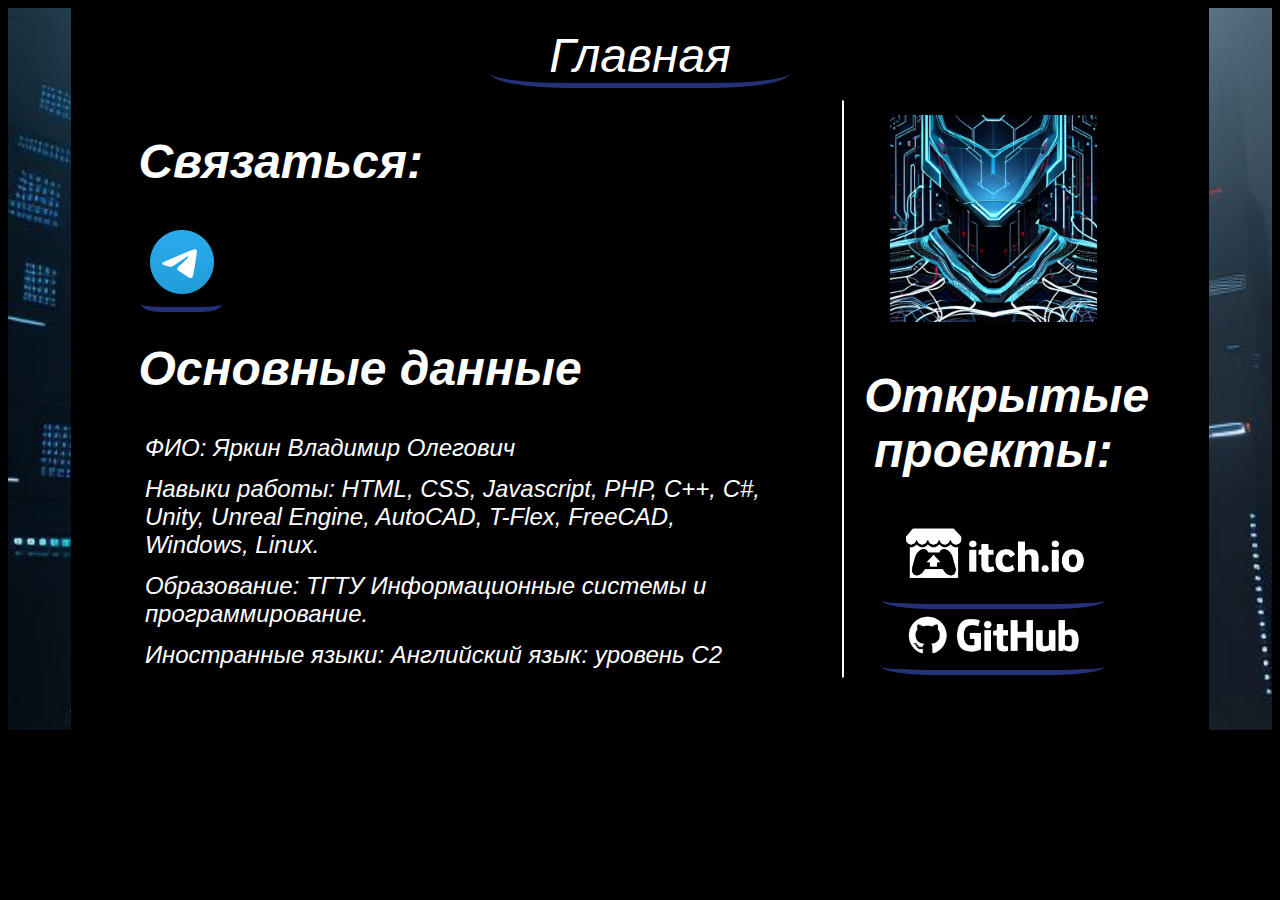
<file: index.html>
<!DOCTYPE html>
<html>
<head>
	<meta charset="utf-8">
	<meta name="viewport" content="width=device-width, initial-scale=1">
	<link rel="icon" type="image/png" sizes="196x196" href="img/favicon.png">
	<title>Личный сайт</title>
	<link rel="stylesheet" type="text/css" href="css/style.css">
</head>
<body>
<div id="wrapper">
    <nav>
        <div id="nav-navbar">
            <a href="index.html">Главная</a>
        </div>
    </nav>
    <div id="resume">
        <table>
            <td>
                <div id="contact">
                    <h1>Связаться: </h1>
                    <noscript><p>Javascript выключен, данные спрятаны для защиты от спам-ботов</p></noscript>
					<js-exe class="cont-tg"><script src="js/nojs-hide.js"></script></js-exe>
                </div>
                <h1>Основные данные</h1>
                <p>ФИО: Яркин Владимир Олегович</p>
                <p>Навыки работы: HTML, CSS, Javascript, PHP,
                    C++, C#, Unity, Unreal Engine,
                    AutoCAD, T-Flex, FreeCAD,
                    Windows, Linux.</p>
                <p>Образование: ТГТУ Информационные системы и программирование.</p>
                <p>Иностранные языки: Английский язык: уровень C2</p>
            </td>
            <td>
                <img src="img/face.png"/>
                <h1>Открытые проекты:</h1>
                <a href="https://militore.itch.io/"><img class="no-expand" src="img/itch.png"/></a>
                <a href="https://github.com/Militore/"><img class="no-expand" src="img/github.png"/></a>
            </td>
        </table>
        <script src="js/general.js"></script>
    </div>
    <footer>
		
	</footer>
</div>
</body>
</html>
</file>
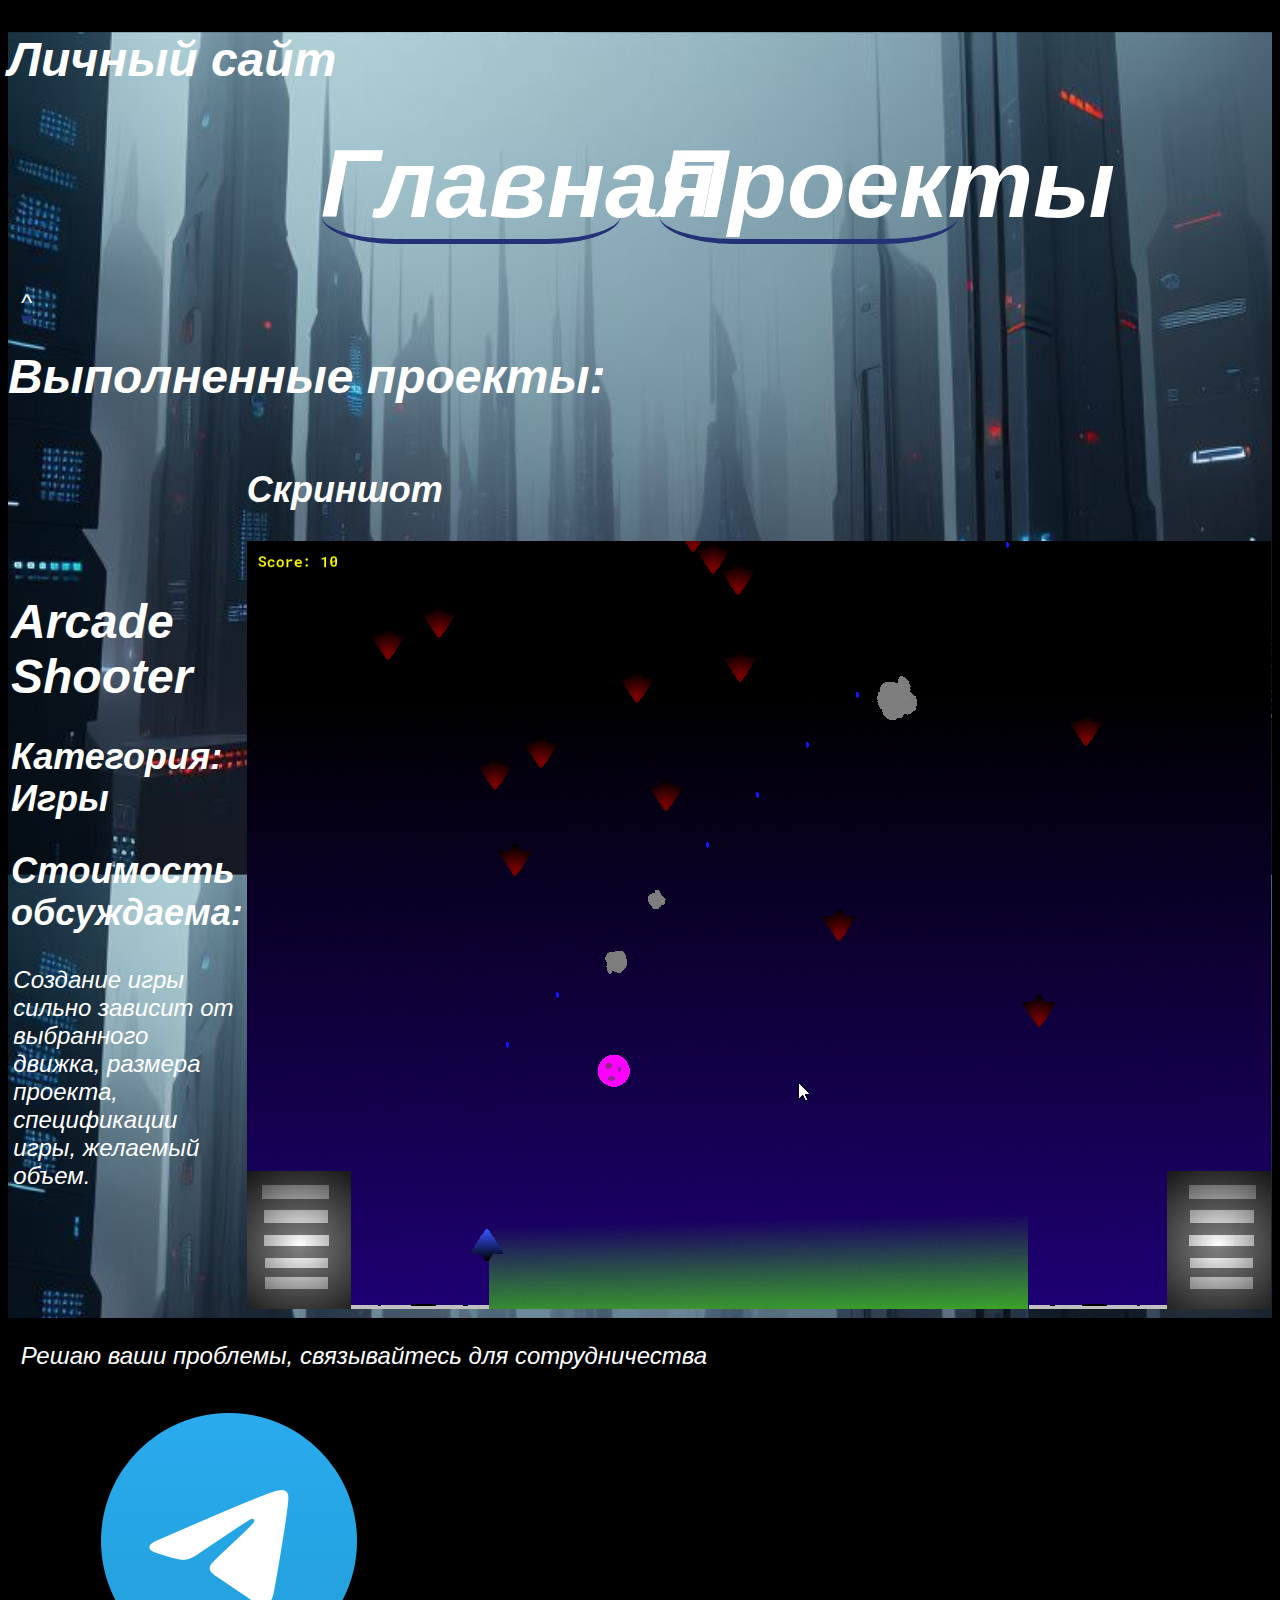
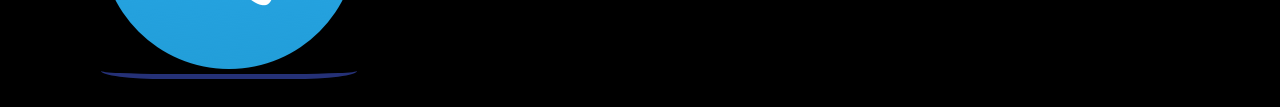
<file: practice.html>
<!DOCTYPE html>
<html>
<head>
	<meta charset="utf-8">
	<meta name="viewport" content="width=device-width, initial-scale=1">
	<link rel="icon" type="image/png" sizes="196x196" href="img/favicon.png">
	<title>Личный сайт</title>
	<link rel="stylesheet" type="text/css" href="css/style.css">
</head>
<body>
<header>
    <h1>Личный сайт</h1>
    <nav>
        <div id="nav-navbar" class="middle">
            <h1>
            <a href="index.html">Главная</a>
            <a href="practice.html">Проекты</a>
            </h1>
        </div>
    </nav>
    <a id="nav-hide">^</a>
</header>
<main>
    <h1 class="middle">Выполненные проекты:</h1>
    <div id="project">
        <table>
            <td>
                <h1>Arcade Shooter</h1>
                <h2>Категория: Игры</h2>
                <h2>Стоимость обсуждаема:</h2><p>Создание игры сильно зависит от выбранного движка, размера проекта, спецификации игры, желаемый объем.</p>
            </td>
            <td>
                <h2 class="middle">Скриншот</h2>
                <img src="img/arcade-shooter.png">
            </td>
        </table>
    </div>
    </main>
    <footer>
		<p>Решаю ваши проблемы, связывайтесь для сотрудничества</p>
        <div id="contact">
            <noscript><p>Javascript выключен, данные спрятаны для защиты от спам-ботов</p></noscript>
            <js-exe class="cont-tg"><script src="js/nojs-hide.js"></script></js-exe>
        </div>
	</footer>
    <script src="js/jquery-3.7.1.min.js"></script>
    <script src="js/general.js"></script>
</div>
</body>
</html>
</file>
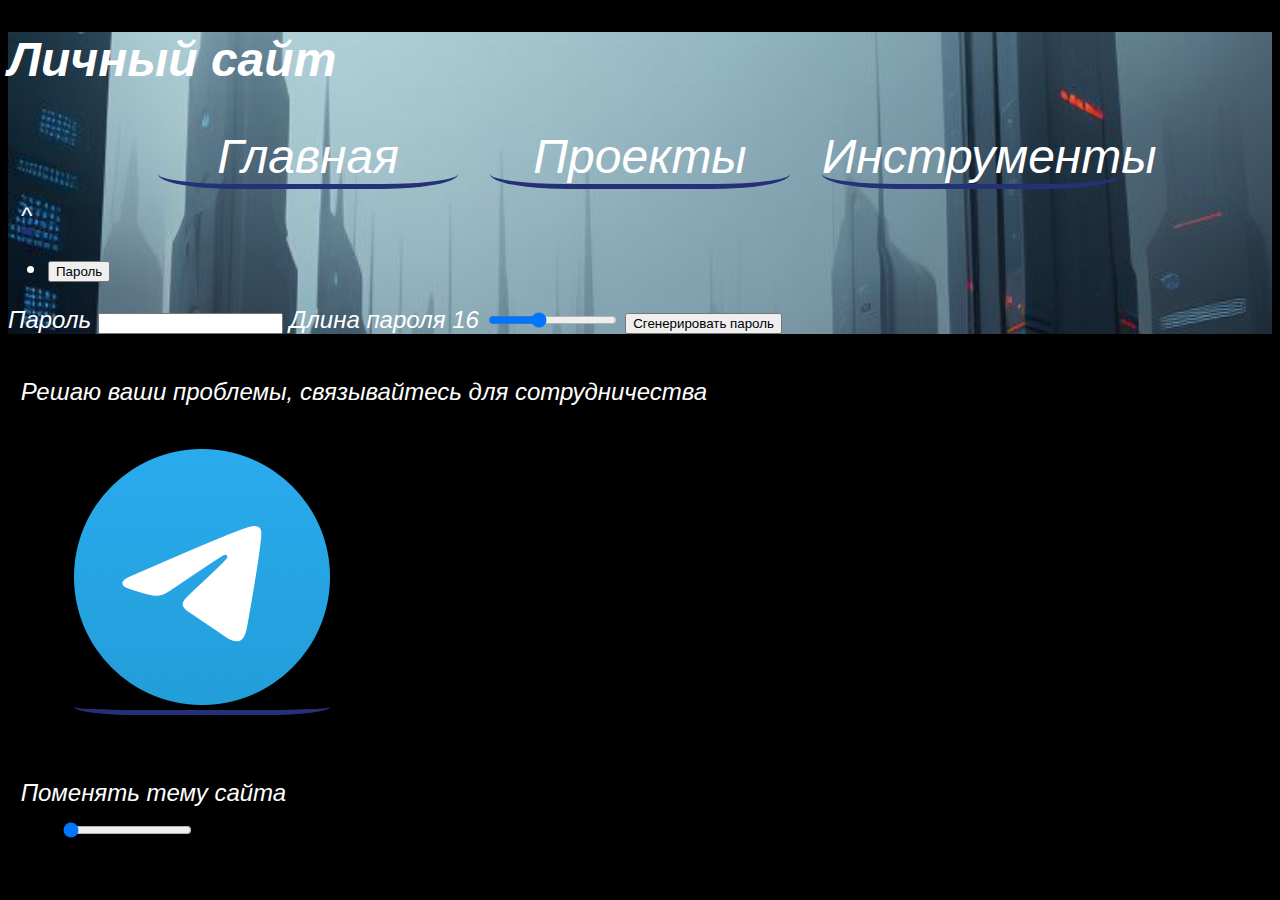
<file: tools.html>
<!DOCTYPE html>
<html>
<head>
	<meta charset="utf-8">
	<meta name="viewport" content="width=device-width, initial-scale=1">
	<link rel="icon" type="image/png" sizes="196x196" href="img/favicon.png">
	<title>Личный сайт</title>
	<link rel="stylesheet" type="text/css" href="css/style.css">
</head>
<body>
<header>
    <h1>Личный сайт</h1>
    <nav>
        <div id="nav-navbar" class="middle">
            <a href="index.html">Главная</a>
            <a href="practice.html">Проекты</a>
            <a href="tools.html">Инструменты</a>
        </div>
    </nav>
    <a id="nav-hide">^</a>
</header>
<main>
<div class="horizontal-select middle">
    <ul>
        <li style="display:none"><button id="calculator">Калькулятор</button></li>
        <li><button id="password">Пароль</button></li>
    </ul>
</div>
<template id="calculator" class="middle">
    <input id="calculator-text" type="text">
    <button id="calculator-start"></button>
</template>
<template id="password" class="middle">
    <label for="password-text">Пароль</label>
    <input id="password-text" type="text" readonly>
    <label for="password-length-text">Длина пароля</label>
    <label for="password-length">16</label>
    <input id="password-length" type="range" min="1" max="40" value="16">
    <button id="password-start" type="submit">Сгенерировать пароль</button>
</template>
<noscript class="middle">
    <b>Выключен Javascript. Функции не будут работать.</b>
    <a href="https://yandex.ru/support/common/ru/browsers-settings/browsers-java-js-settings">Инструкция как включить Javascript</a>
</noscript>
</main>
<footer>
    <div id="left-footer">
    <p>Решаю ваши проблемы, связывайтесь для сотрудничества</p>
    <div id="contact">
        <noscript><p>Javascript выключен, данные спрятаны для защиты от спам-ботов</p></noscript>
        <js-exe class="cont-tg"><script src="js/nojs-hide.js"></script></js-exe>
    </div>
    </div>
    <div id="right-footer">
        <p>Поменять тему сайта</p>
        <input type="range" id="change-theme" min="1" max="3" value="1">
    </div>
</footer>
<script src="js/jquery-3.7.1.min.js"></script>
<script src="js/general.js"></script>
<script src="js/tools.js"></script>
</div>
</body>
</html>
</file>
<file: css/style.css>
html{background-color: rgba(0, 0, 0, 1); font-style:italic; font-family:Verdana, Geneva, Tahoma, sans-serif; color: #fff; }
body{background-image:url("../img/background.jpg"); background-size:100%; font-size: 150%; background-repeat:repeat-y}
a{width:40vw; max-width: 300px; max-height: 150px; margin: 1%; margin-top: 10px; color: #fff; text-decoration: none; transition: all 0.3s ease;  border-bottom: 5px solid #253177; border-radius:25%;}
p{margin:0; padding:1%}
footer{max-width: 100%; width: auto; min-height:50px; background: #000; white-space:break-spaces; line-height:10px}

nav{height: 100%; width: 100%; text-align:center}
nav #nav-navbar{width: 100%;}
nav #nav-navbar a{text-align: center; display: inline-block; color: #fff; font-size: 2em;}

#wrapper{background-color: rgba(0, 0, 0, 1); margin-left:5%; margin-right:5%; padding-top: 10px; padding-left:5%; padding-right:5%;}
#resume img{float:center; margin:1%; padding:2%; max-width: 80%; max-height: 80%;}
#resume a:hover{opacity: 0.7;}
#resume a img{ width: auto; height: auto; object-fit: cover;}
#resume table{height: auto; width: 100%; border-collapse:separate;}
#resume td{border: 1px solid #000}
#resume #contact{display:inline-block}
#resume #contact a img{width:64px; height:64px}

#resume td:first-child{padding-right: 5%;}
#resume td:nth-child(2){width:30%; text-align:center; border-left: 2px solid #fff; padding-left: 2%; padding-right: 2%}

#contacts{background-color: rgba(0, 0, 0, 1); margin-left:5%; margin-right:5%; padding-top: 10px; padding-left:5%; padding-right:5%;}
#resume img{float:center; margin:1%; padding:2%; max-width: 80%; max-height: 80%;}
#resume a{width:40vw; max-width: 300px; max-height: 150px; margin: 1%; margin-top: 10px; color: #fff; text-decoration: none; transition: all 0.3s ease;  border-bottom: 5px solid #253177; border-radius:25%; cursor:pointer;}
#resume a:hover{opacity: 0.7;}
#resume a img{ width: auto; height: auto; object-fit: cover;}
#resume table{height: auto; width: 100%; border-collapse:separate;}
#resume td{border: 1px solid #000}
#resume #contact{display:inline-block}
#resume #contact a img{width:64px; height:64px}

#projects{display:inline-block;}
#projects #proj-block{display:block; text-align:center; font-size:75%; width:100%}
#projects #proj-block p{text-align:justify}

/*For JS*/
.gallery {display: block;text-align:center}
.gallery img{max-width: 100%; max-height:480px;margin-bottom: 20px; border:#fff 3px solid; border-radius: 25%}
.gallery video{max-width: 100%; max-height:480px;margin-bottom: 20px; border:#fff 3px solid; border-radius: 25%}
.gallery button{transition: all 0.3s ease; border: 0; border-bottom: 5px solid #253177;  border-radius:25%; cursor:pointer; font-style:italic; font-family:Verdana, Geneva, Tahoma, sans-serif; color: #fff; background-color:transparent; display:inline-block; text-align:center; font-size:75%}
.gallery button:hover{opacity:0.7;}

.fullscreen-overlay {position: fixed;top: 0;left: 0;width: 100%;height: 100%;background-color: rgba(0, 0, 0, 0.8);display: flex;justify-content: center;align-items: center;z-index: 1000;}  
.fullscreen-image {max-width: 100%;max-height: 100%;margin: 0 auto;display: block;}

@media(max-width: 900px){
    body{font-size: 100%;}
    img{width: 90%; height: 90%; align-items:center;}
}
</file>
